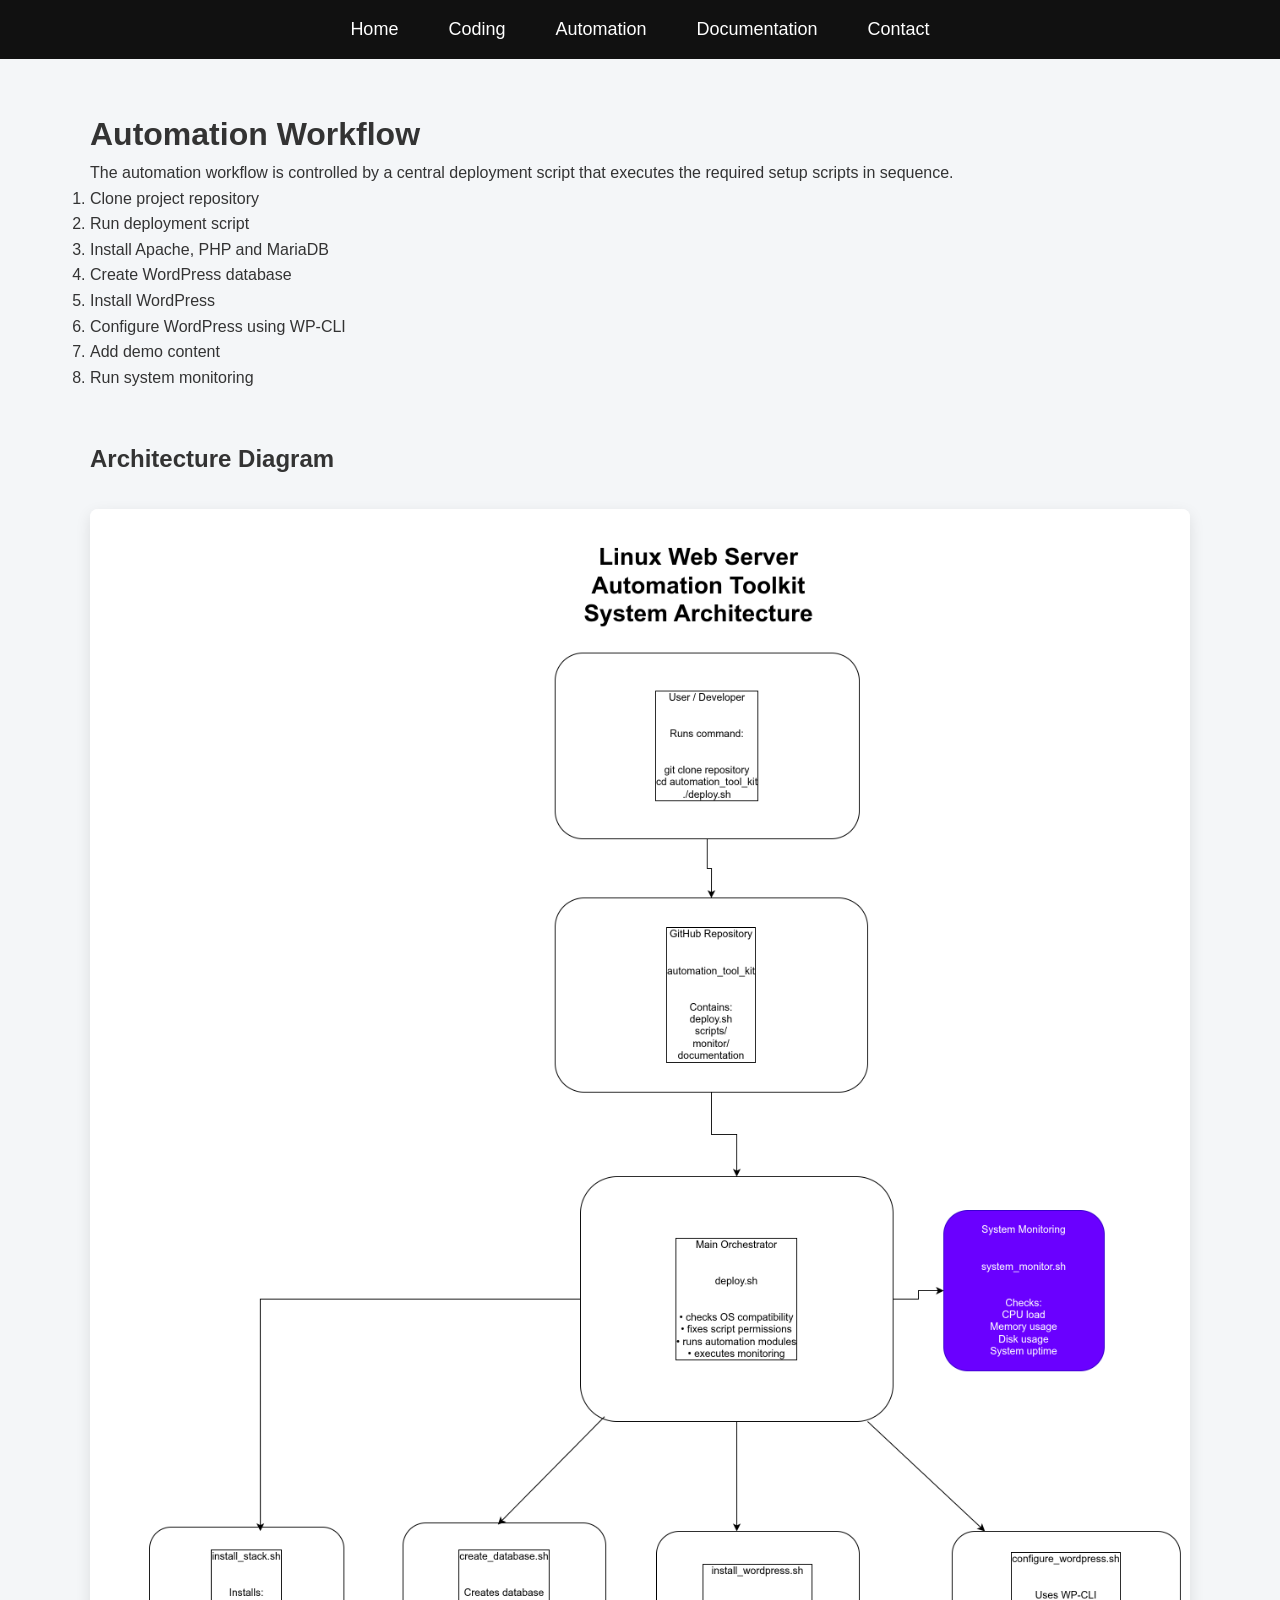
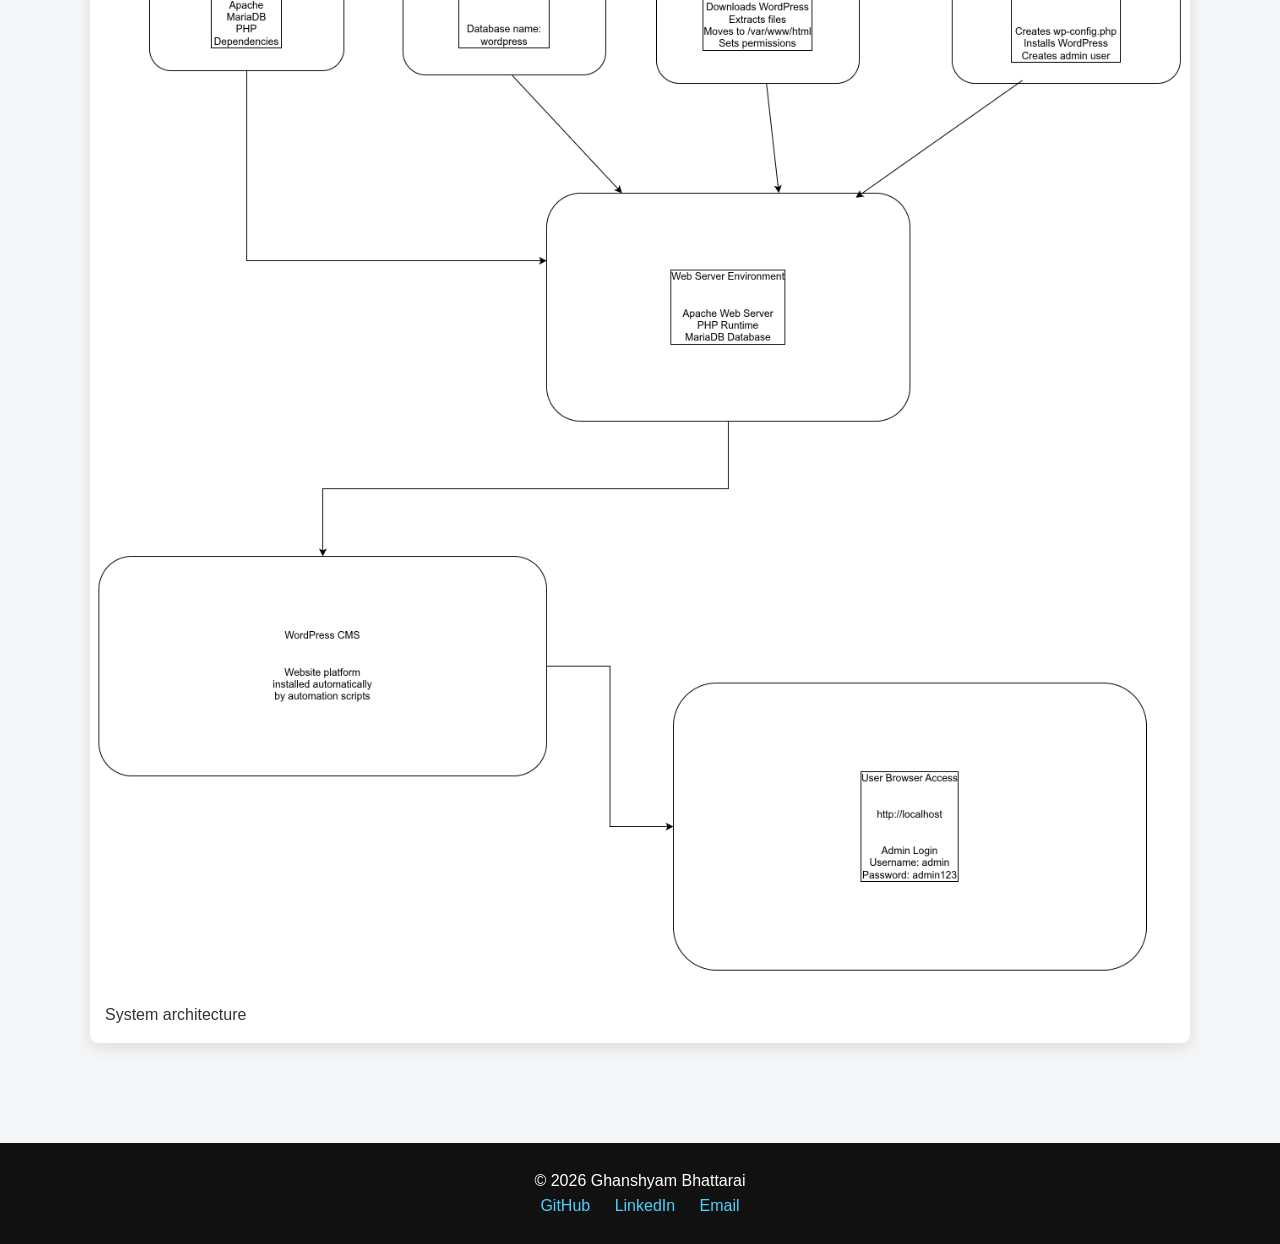
<file: automation.html>
<!DOCTYPE html>
<html>

<head>
<meta charset="UTF-8">
<title>Automation Workflow</title>
<link rel="stylesheet" href="css/style.css">
<script src="js/script.js" defer></script>
</head>

<body>

<nav>
<ul>
<li><a href="index.html">Home</a></li>
<li><a href="coding.html">Coding</a></li>
<li><a href="automation.html">Automation</a></li>
<li><a href="documentation.html">Documentation</a></li>
<li><a href="contact.html">Contact</a></li>
</ul>
</nav>

<div class="container">

<h1>Automation Workflow</h1>

<p>
The automation workflow is controlled by a central deployment script that executes the required setup scripts in sequence.
</p>

<ol>
<li>Clone project repository</li>
<li>Run deployment script</li>
<li>Install Apache, PHP and MariaDB</li>
<li>Create WordPress database</li>
<li>Install WordPress</li>
<li>Configure WordPress using WP-CLI</li>
<li>Add demo content</li>
<li>Run system monitoring</li>
</ol>

<section>

<h2>Architecture Diagram</h2>

<div class="gallery">

<div class="card">
<a href="images/architecture/project_architecture.png">
<img src="images/architecture/project_architecture.png">
</a>
<p>System architecture</p>
</div>

</div>

</section>

</div>

<footer class="footer">
<div class="footer-content">
<p>© 2026 Ghanshyam Bhattarai</p>

<div class="footer-links">
<a href="https://github.com/ghanshyam20">GitHub</a>
<a href="#">LinkedIn</a>
<a href="mailto:yourmail@email.com">Email</a>
</div>

</div>
</footer>

</body>
</html>
</file>
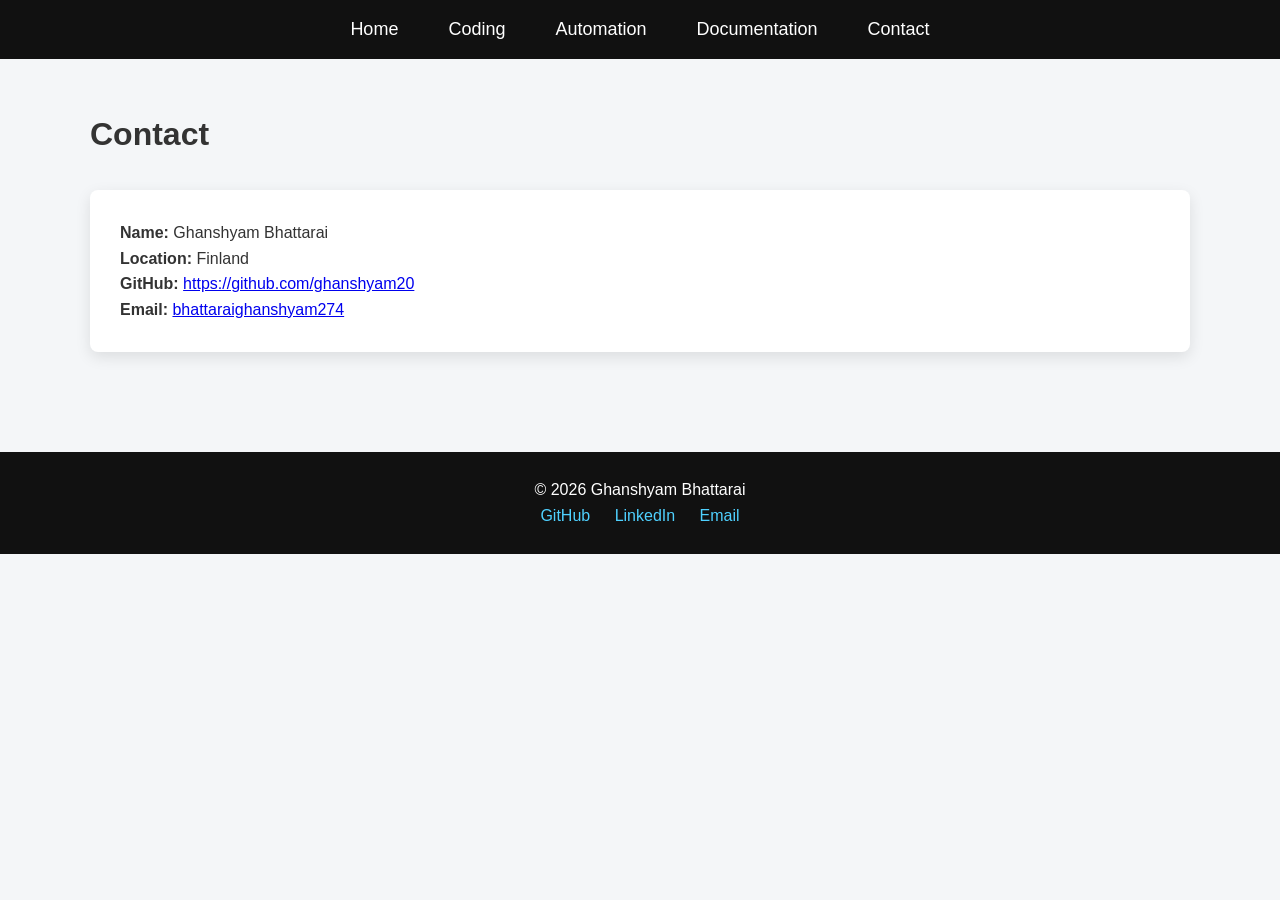
<file: contact.html>
<!DOCTYPE html>
<html>

<head>
<meta charset="UTF-8">
<title>Contact</title>
<link rel="stylesheet" href="css/style.css">
</head>

<body>

<nav>
<ul>
<li><a href="index.html">Home</a></li>
<li><a href="coding.html">Coding</a></li>
<li><a href="automation.html">Automation</a></li>
<li><a href="documentation.html">Documentation</a></li>
<li><a href="contact.html">Contact</a></li>
</ul>
</nav>

<div class="container">

<h1>Contact</h1>

<div class="contact-card">

<p><strong>Name:</strong> Ghanshyam Bhattarai</p>

<p><strong>Location:</strong> Finland</p>

<p><strong>GitHub:</strong>
<a href="https://github.com/ghanshyam20">
https://github.com/ghanshyam20
</a>
</p>

<p><strong>Email:</strong>
<a href="mailto:yourmail@email.com">
bhattaraighanshyam274
</a>
</p>

</div>

</div>

<footer class="footer">
<div class="footer-content">
<p>© 2026 Ghanshyam Bhattarai</p>

<div class="footer-links">
<a href="https://github.com/ghanshyam20">GitHub</a>
<a href="#">LinkedIn</a>
<a href="mailto:bhattaraighanshyam274@gmail.com">Email</a>
</div>

</div>
</footer>

</body>
</html>
</file>
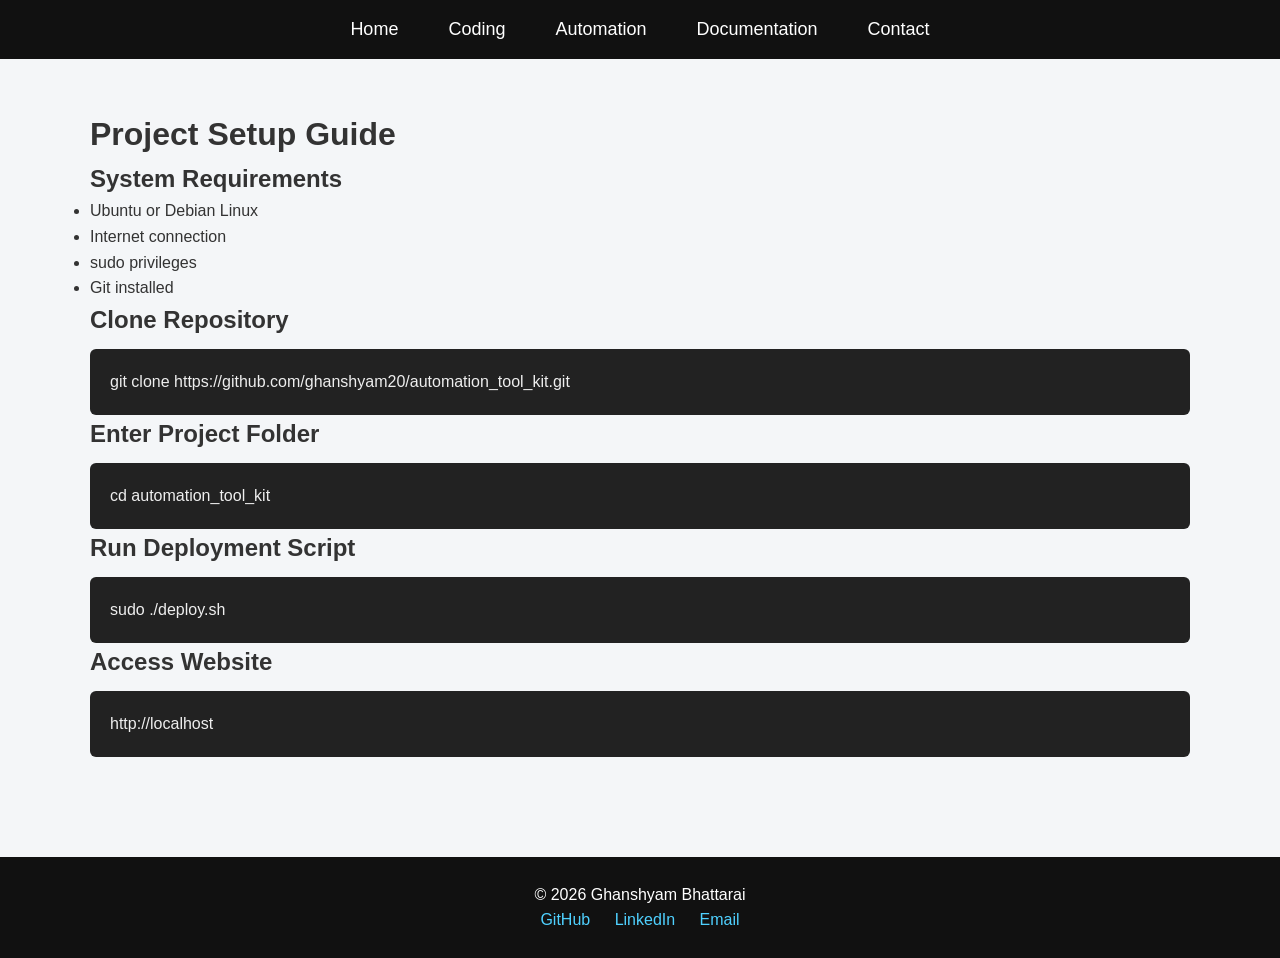
<file: documentation.html>
<!DOCTYPE html>
<html>

<head>
<meta charset="UTF-8">
<title>Project Documentation</title>
<link rel="stylesheet" href="css/style.css">
<script src="js/script.js" defer></script>
</head>

<body>

<nav>
<ul>
<li><a href="index.html">Home</a></li>
<li><a href="coding.html">Coding</a></li>
<li><a href="automation.html">Automation</a></li>
<li><a href="documentation.html">Documentation</a></li>
<li><a href="contact.html">Contact</a></li>
</ul>
</nav>

<div class="container">

<h1>Project Setup Guide</h1>

<h2>System Requirements</h2>

<ul>
<li>Ubuntu or Debian Linux</li>
<li>Internet connection</li>
<li>sudo privileges</li>
<li>Git installed</li>
</ul>

<h2>Clone Repository</h2>

<pre>
git clone https://github.com/ghanshyam20/automation_tool_kit.git
</pre>

<h2>Enter Project Folder</h2>

<pre>
cd automation_tool_kit
</pre>

<h2>Run Deployment Script</h2>

<pre>
sudo ./deploy.sh
</pre>

<h2>Access Website</h2>

<pre>
http://localhost
</pre>

</div>

<footer class="footer">
<div class="footer-content">
<p>© 2026 Ghanshyam Bhattarai</p>

<div class="footer-links">
<a href="https://github.com/ghanshyam20">GitHub</a>
<a href="#">LinkedIn</a>
<a href="mailto:yourmail@email.com">Email</a>
</div>

</div>
</footer>

</body>
</html>
</file>
<file: css/style.css>
*{
margin:0;
padding:0;
box-sizing:border-box;
font-family:Arial, Helvetica, sans-serif;
}

body{
background:#f4f6f8;
color:#333;
line-height:1.6;
}

nav{
background:#111;
padding:15px;
position:sticky;
top:0;
}

nav ul{
display:flex;
justify-content:center;
gap:30px;
list-style:none;
}

nav a{
color:white;
text-decoration:none;
font-size:18px;
padding:6px 10px;
}

nav a:hover{
background:#00adb5;
}

.hero{
background:#2f3e46;
color:white;
text-align:center;
padding:90px 20px;
}

.container{
width:90%;
max-width:1100px;
margin:auto;
padding:50px 0;
}

section{
margin-top:50px;
}

.gallery{
display:grid;
grid-template-columns:repeat(auto-fit,minmax(300px,1fr));
gap:20px;
margin-top:30px;
}

.card{
background:white;
border-radius:8px;
overflow:hidden;
box-shadow:0 5px 15px rgba(0,0,0,0.1);
transition:0.3s;
}

.card:hover{
transform:translateY(-6px);
}

.card img{
width:100%;
height:auto;
object-fit:contain;
}

.card p{
padding:15px;
}

pre{
background:#222;
color:#eee;
padding:20px;
overflow:auto;
border-radius:6px;
margin-top:10px;
}

.footer{
background:#111;
color:white;
text-align:center;
padding:25px;
margin-top:50px;
}

.footer-links a{
margin:0 10px;
color:#4fd1ff;
text-decoration:none;
}

.footer-links a:hover{
text-decoration:underline;
}

.contact-card{
background:white;
padding:30px;
border-radius:8px;
box-shadow:0 5px 15px rgba(0,0,0,0.1);
margin-top:30px;
}

@media(max-width:768px){

nav ul{
flex-direction:column;
align-items:center;
}

.hero{
padding:60px 10px;
}

}
</file>
